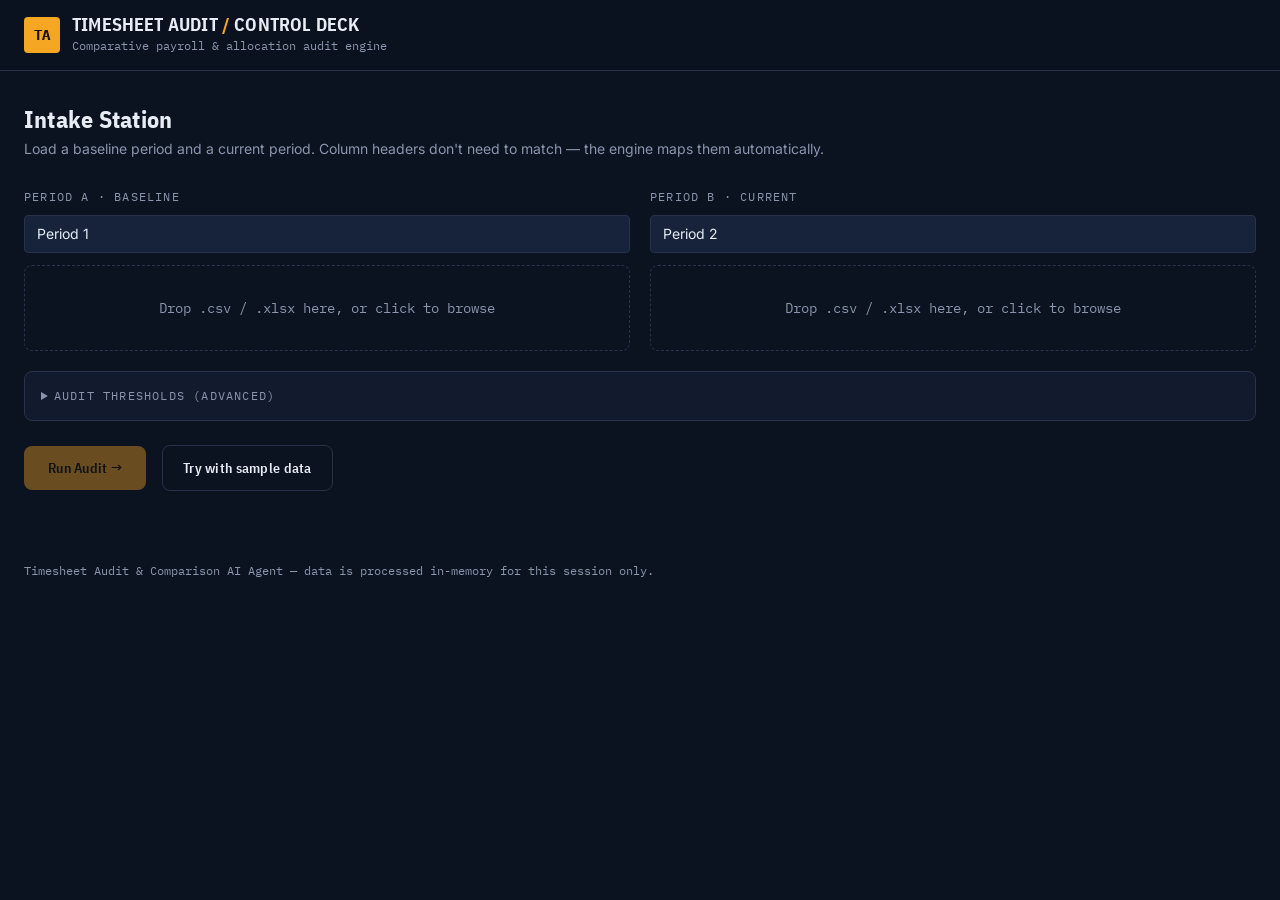
<file: frontend/index.html>
<!DOCTYPE html>
<html lang="en">
<head>
<meta charset="UTF-8" />
<meta name="viewport" content="width=device-width, initial-scale=1.0" />
<title>Timesheet Audit &amp; Comparison — Control Deck</title>
<link rel="stylesheet" href="tailwind.css" />
<link rel="preconnect" href="https://fonts.googleapis.com">
<link href="https://fonts.googleapis.com/css2?family=IBM+Plex+Sans+Condensed:wght@500;600;700&family=IBM+Plex+Mono:wght@400;500;600&family=Inter:wght@400;500;600;700&display=swap" rel="stylesheet">
<style>
  /* Defensive fallback: guarantees show/hide logic works even if the
     compiled stylesheet somehow fails to load in a given environment. */
  .hidden{ display:none !important; }

  :root{
    --ink:#0B1220;
    --panel:#121B2E;
    --panel-alt:#17233B;
    --hairline:#28324A;
    --text:#E8ECF4;
    --muted:#8B96AE;
    --amber:#F5A623;
    --danger:#EF5350;
    --success:#34D399;
    --info:#5B8DEF;
  }
  html,body{background:var(--ink); color:var(--text); font-family:'Inter',sans-serif;}
  .font-display{font-family:'IBM Plex Sans Condensed',sans-serif; letter-spacing:0.01em;}
  .font-mono{font-family:'IBM Plex Mono',monospace;}
  ::-webkit-scrollbar{width:10px; height:10px;}
  ::-webkit-scrollbar-track{background:var(--ink);}
  ::-webkit-scrollbar-thumb{background:var(--hairline); border-radius:6px;}

  .panel{background:var(--panel); border:1px solid var(--hairline);}
  .panel-alt{background:var(--panel-alt);}

  /* Signature element: audit "stamp" badges for severity / status,
     rendered like an ink-stamped ledger mark. */
  .stamp{
    display:inline-flex; align-items:center; gap:.35rem;
    font-family:'IBM Plex Mono',monospace; font-size:0.68rem; font-weight:600;
    letter-spacing:0.08em; text-transform:uppercase;
    padding:.18rem .55rem; border-radius:3px; border:1.5px solid currentColor;
    transform:rotate(-2deg);
    background:color-mix(in srgb, currentColor 10%, transparent);
    white-space:nowrap;
  }
  .stamp.stamp-flat{ transform:none; }
  .stamp-high{ color:var(--danger); }
  .stamp-medium{ color:var(--amber); }
  .stamp-low{ color:var(--info); }
  .stamp-new{ color:var(--success); }
  .stamp-out{ color:var(--danger); }
  .stamp-neutral{ color:var(--info); }

  .tab-btn{
    font-family:'IBM Plex Sans Condensed',sans-serif; font-weight:600; font-size:0.85rem;
    letter-spacing:0.03em; text-transform:uppercase;
    padding:.6rem 1.1rem; color:var(--muted); border-bottom:2px solid transparent;
    transition:all .15s ease; white-space:nowrap;
  }
  .tab-btn:hover{ color:var(--text); }
  .tab-btn.active{ color:var(--amber); border-bottom-color:var(--amber); }

  .ledger-row:hover{ background:rgba(255,255,255,0.02); }
  .ledger-th{
    font-family:'IBM Plex Mono',monospace; font-size:0.68rem; letter-spacing:0.08em;
    text-transform:uppercase; color:var(--muted); cursor:pointer; user-select:none;
    white-space:nowrap;
  }
  .ledger-th:hover{ color:var(--text); }

  .drop-slot{
    border:1.5px dashed var(--hairline); transition:all .15s ease; cursor:pointer;
  }
  .drop-slot:hover, .drop-slot.drag-over{ border-color:var(--amber); background:rgba(245,166,35,0.04); }
  .drop-slot.filled{ border-style:solid; border-color:var(--success); }

  .metric-card{ background:var(--panel); border:1px solid var(--hairline); }
  .metric-value{ font-family:'IBM Plex Mono',monospace; font-weight:600; }

  .glow-dot{
    width:7px; height:7px; border-radius:50%; background:var(--success);
    box-shadow:0 0 8px var(--success); animation:pulse 2s infinite;
  }
  @keyframes pulse{ 0%,100%{opacity:1;} 50%{opacity:.4;} }

  .fade-in{ animation:fadeIn .25s ease; }
  @keyframes fadeIn{ from{opacity:0; transform:translateY(4px);} to{opacity:1; transform:translateY(0);} }

  .btn-primary{
    background:var(--amber); color:#1a1206; font-weight:600; font-family:'IBM Plex Sans Condensed',sans-serif;
    letter-spacing:0.02em; transition:all .15s ease;
  }
  .btn-primary:hover{ filter:brightness(1.08); transform:translateY(-1px); }
  .btn-primary:disabled{ opacity:.4; cursor:not-allowed; transform:none; }

  .btn-ghost{
    border:1px solid var(--hairline); color:var(--text); transition:all .15s ease;
    font-family:'IBM Plex Sans Condensed',sans-serif; font-weight:600; letter-spacing:0.02em;
  }
  .btn-ghost:hover{ border-color:var(--amber); color:var(--amber); }

  .chat-bubble-q{ background:var(--panel-alt); border:1px solid var(--hairline); }
  .chat-bubble-a{ background:rgba(245,166,35,0.06); border:1px solid rgba(245,166,35,0.25); }

  input[type=text], input[type=number]{
    background:var(--panel-alt); border:1px solid var(--hairline); color:var(--text);
  }
  input[type=text]:focus, input[type=number]:focus{ outline:none; border-color:var(--amber); }
  input[type=text]::placeholder{ color:var(--muted); }

  .skeleton{ background:linear-gradient(90deg, var(--panel-alt) 25%, var(--hairline) 50%, var(--panel-alt) 75%); background-size:200% 100%; animation:shimmer 1.4s infinite; }
  @keyframes shimmer{ 0%{background-position:200% 0;} 100%{background-position:-200% 0;} }

  a:focus-visible, button:focus-visible, input:focus-visible{ outline:2px solid var(--amber); outline-offset:2px; }
</style>
</head>
<body class="min-h-screen">

<!-- ============================== TOP BAR ============================== -->
<header class="border-b sticky top-0 z-40" style="border-color:var(--hairline); background:rgba(11,18,32,0.92); backdrop-filter:blur(8px);">
  <div class="max-w-7xl mx-auto px-6 py-4 flex items-center justify-between">
    <div class="flex items-center gap-3">
      <div class="w-9 h-9 rounded flex items-center justify-center font-mono text-sm font-bold" style="background:var(--amber); color:#1a1206;">TA</div>
      <div>
        <h1 class="font-display text-lg font-bold leading-none tracking-wide">TIMESHEET AUDIT <span style="color:var(--amber)">/</span> CONTROL DECK</h1>
        <p class="text-xs font-mono mt-1" style="color:var(--muted)">Comparative payroll &amp; allocation audit engine</p>
      </div>
    </div>
    <div id="sessionIndicator" class="hidden items-center gap-2 text-xs font-mono" style="color:var(--muted)">
      <span class="glow-dot"></span>
      <span id="sessionLabel">No audit loaded</span>
      <button id="newAuditBtn" class="btn-ghost px-3 py-1.5 rounded ml-3 text-xs">New Audit</button>
    </div>
  </div>
</header>

<main class="max-w-7xl mx-auto px-6 py-8">

  <!-- ============================== INTAKE STATION ============================== -->
  <section id="intakeSection">
    <div class="mb-6">
      <h2 class="font-display text-2xl font-bold">Intake Station</h2>
      <p class="text-sm mt-1" style="color:var(--muted)">Load a baseline period and a current period. Column headers don't need to match — the engine maps them automatically.</p>
    </div>

    <form id="uploadForm">
      <div class="grid md:grid-cols-2 gap-5">
        <!-- Period A slot -->
        <div>
          <label class="font-mono text-xs uppercase tracking-widest" style="color:var(--muted)">Period A · Baseline</label>
          <input type="text" id="period1_label" value="Period 1" class="w-full mt-2 mb-3 px-3 py-2 rounded text-sm" />
          <div id="slot1" class="drop-slot rounded-lg p-8 text-center">
            <input type="file" id="period1_file" accept=".csv,.xlsx,.xls" class="hidden" />
            <div class="pointer-events-none">
              <p class="font-mono text-sm" id="slot1Text" style="color:var(--muted)">Drop .csv / .xlsx here, or click to browse</p>
            </div>
          </div>
        </div>
        <!-- Period B slot -->
        <div>
          <label class="font-mono text-xs uppercase tracking-widest" style="color:var(--muted)">Period B · Current</label>
          <input type="text" id="period2_label" value="Period 2" class="w-full mt-2 mb-3 px-3 py-2 rounded text-sm" />
          <div id="slot2" class="drop-slot rounded-lg p-8 text-center">
            <input type="file" id="period2_file" accept=".csv,.xlsx,.xls" class="hidden" />
            <div class="pointer-events-none">
              <p class="font-mono text-sm" id="slot2Text" style="color:var(--muted)">Drop .csv / .xlsx here, or click to browse</p>
            </div>
          </div>
        </div>
      </div>

      <!-- Advanced threshold config -->
      <details class="mt-5 panel rounded-lg p-4">
        <summary class="font-mono text-xs uppercase tracking-widest cursor-pointer" style="color:var(--muted)">Audit thresholds (advanced)</summary>
        <div class="grid sm:grid-cols-4 gap-4 mt-4">
          <div>
            <label class="text-xs font-mono" style="color:var(--muted)">Max hours / period</label>
            <input type="number" id="max_reasonable_hours" value="80" class="w-full mt-1 px-2 py-1.5 rounded text-sm" />
          </div>
          <div>
            <label class="text-xs font-mono" style="color:var(--muted)">Min hours / period</label>
            <input type="number" id="min_reasonable_hours" value="10" class="w-full mt-1 px-2 py-1.5 rounded text-sm" />
          </div>
          <div>
            <label class="text-xs font-mono" style="color:var(--muted)">Max hours / day</label>
            <input type="number" id="max_single_day_hours" value="16" class="w-full mt-1 px-2 py-1.5 rounded text-sm" />
          </div>
          <div>
            <label class="text-xs font-mono" style="color:var(--muted)">Spike/drop threshold %</label>
            <input type="number" id="spike_drop_pct_threshold" value="40" class="w-full mt-1 px-2 py-1.5 rounded text-sm" />
          </div>
        </div>
      </details>

      <div class="flex items-center gap-4 mt-6">
        <button type="submit" id="runAuditBtn" disabled class="btn-primary px-6 py-3 rounded-lg text-sm">Run Audit →</button>
        <button type="button" id="loadSampleBtn" class="btn-ghost px-5 py-3 rounded-lg text-sm">Try with sample data</button>
        <span id="uploadError" class="text-sm hidden" style="color:var(--danger)"></span>
      </div>
    </form>
  </section>

  <!-- ============================== LOADING STATE ============================== -->
  <section id="loadingSection" class="hidden mt-10">
    <div class="space-y-3">
      <div class="skeleton h-24 rounded-lg"></div>
      <div class="skeleton h-64 rounded-lg"></div>
    </div>
    <p class="text-center font-mono text-sm mt-4" style="color:var(--muted)">Running comparison engine…</p>
  </section>

  <!-- ============================== DASHBOARD (post-upload) ============================== -->
  <section id="dashboardSection" class="hidden mt-2 fade-in">

    <!-- Column mapping transparency strip -->
    <div id="mappingStrip" class="panel rounded-lg px-4 py-3 mb-6 text-xs font-mono flex flex-wrap gap-x-6 gap-y-1" style="color:var(--muted)"></div>

    <!-- Metric strip -->
    <div id="metricStrip" class="grid grid-cols-2 md:grid-cols-3 lg:grid-cols-6 gap-3 mb-8"></div>

    <!-- Tabs -->
    <div class="border-b flex gap-1 overflow-x-auto" style="border-color:var(--hairline)">
      <button class="tab-btn active" data-tab="overview">Overview</button>
      <button class="tab-btn" data-tab="new_hires">New Hires</button>
      <button class="tab-btn" data-tab="departures">Departures</button>
      <button class="tab-btn" data-tab="reassignments">Reassignments</button>
      <button class="tab-btn" data-tab="anomalies">Anomalies</button>
      <button class="tab-btn" data-tab="employees_curr">Employees (Current)</button>
    </div>

    <!-- Tab toolbar: search + export -->
    <div class="flex flex-wrap items-center justify-between gap-3 mt-4 mb-3">
      <input type="text" id="tableSearch" placeholder="Search this table…" class="px-3 py-2 rounded text-sm w-64 max-w-full" />
      <div class="flex gap-2">
        <button id="exportCsvBtn" class="btn-ghost px-4 py-2 rounded text-xs">Export CSV</button>
        <button id="exportPdfBtn" class="btn-ghost px-4 py-2 rounded text-xs">Export Full PDF Report</button>
      </div>
    </div>

    <!-- Table panel -->
    <div class="panel rounded-lg overflow-hidden">
      <div class="overflow-x-auto">
        <table class="w-full text-sm">
          <thead>
            <tr id="tableHead" class="border-b" style="border-color:var(--hairline)"></tr>
          </thead>
          <tbody id="tableBody"></tbody>
        </table>
      </div>
      <div id="tableEmpty" class="hidden text-center py-12 font-mono text-sm" style="color:var(--muted)"></div>
    </div>

    <!-- Pagination -->
    <div class="flex items-center justify-between mt-4 text-xs font-mono" style="color:var(--muted)">
      <span id="paginationInfo"></span>
      <div class="flex gap-2">
        <button id="prevPageBtn" class="btn-ghost px-3 py-1.5 rounded">← Prev</button>
        <button id="nextPageBtn" class="btn-ghost px-3 py-1.5 rounded">Next →</button>
      </div>
    </div>

    <!-- ============================== QUERY DECK ============================== -->
    <div class="mt-12">
      <h3 class="font-display text-xl font-bold mb-1">Ask the Ledger</h3>
      <p class="text-sm mb-4" style="color:var(--muted)">Ask a question about the audit in plain English — e.g. "Why did Evelyn Brooks's hours drop?" or "Show employees on Project P-100".</p>

      <div id="chatFeed" class="space-y-3 mb-4 max-h-96 overflow-y-auto pr-1"></div>

      <form id="queryForm" class="flex gap-3">
        <input type="text" id="queryInput" placeholder="Type your question…" class="flex-1 px-4 py-3 rounded-lg text-sm" />
        <button type="submit" class="btn-primary px-6 py-3 rounded-lg text-sm">Ask</button>
      </form>
      <div class="flex flex-wrap gap-2 mt-3">
        <button class="suggestion-chip btn-ghost px-3 py-1 rounded-full text-xs">Who are the new hires?</button>
        <button class="suggestion-chip btn-ghost px-3 py-1 rounded-full text-xs">Give me a summary</button>
        <button class="suggestion-chip btn-ghost px-3 py-1 rounded-full text-xs">What anomalies were found?</button>
        <button class="suggestion-chip btn-ghost px-3 py-1 rounded-full text-xs">Which employees left?</button>
      </div>
    </div>
  </section>
</main>

<footer class="max-w-7xl mx-auto px-6 py-10 text-xs font-mono" style="color:var(--muted)">
  Timesheet Audit &amp; Comparison AI Agent — data is processed in-memory for this session only.
</footer>

<script>
/* ==========================================================================
   CONFIG
   ========================================================================== */
// Same-origin by default (works when FastAPI serves this file directly).
// Override by setting window.API_BASE before this script runs if the
// frontend is hosted separately from the backend.
const API_BASE = window.API_BASE || '';

/* ==========================================================================
   STATE
   ========================================================================== */
const state = {
  sessionId: null,
  report: null,
  columnMapping: null,
  activeTab: 'overview',
  search: '',
  sortBy: '',
  sortDir: 'asc',
  page: 1,
  pageSize: 10,
  files: { period1: null, period2: null },
};

const TABLE_COLUMNS = {
  new_hires: [
    { key: 'employee_name', label: 'Employee' },
    { key: 'hours_in_first_period', label: 'Hours (First Seen)' },
    { key: 'primary_sales_rep', label: 'Sales Rep' },
  ],
  departures: [
    { key: 'employee_name', label: 'Employee' },
    { key: 'hours_in_final_period', label: 'Hours (Last Seen)' },
    { key: 'primary_sales_rep', label: 'Sales Rep' },
  ],
  reassignments: [
    { key: 'employee_name', label: 'Employee' },
    { key: 'previous_projects', label: 'Previous Project(s)' },
    { key: 'current_projects', label: 'Current Project(s)' },
    { key: 'previous_sales_reps', label: 'Previous Rep(s)' },
    { key: 'current_sales_reps', label: 'Current Rep(s)' },
  ],
  anomalies: [
    { key: 'severity', label: 'Severity' },
    { key: 'type', label: 'Type' },
    { key: 'employee_name', label: 'Employee' },
    { key: 'period', label: 'Period' },
    { key: 'detail', label: 'Detail' },
  ],
  employees_curr: [
    { key: 'employee_name', label: 'Employee' },
    { key: 'total_hours', label: 'Hours (This Week)' },
    { key: 'hours_prev', label: 'Hours (Last Week)' },
    { key: 'total_pto', label: 'PTO Hours' },
    { key: 'sales_reps', label: 'Sales Rep(s)' },
    { key: 'entry_count', label: 'Entries' },
  ],
};

/* ==========================================================================
   FILE UPLOAD UI
   ========================================================================== */
function setupDropSlot(slotId, inputId, textId, fileKey) {
  const slot = document.getElementById(slotId);
  const input = document.getElementById(inputId);
  const text = document.getElementById(textId);

  slot.addEventListener('click', () => input.click());
  slot.addEventListener('dragover', (e) => { e.preventDefault(); slot.classList.add('drag-over'); });
  slot.addEventListener('dragleave', () => slot.classList.remove('drag-over'));
  slot.addEventListener('drop', (e) => {
    e.preventDefault();
    slot.classList.remove('drag-over');
    if (e.dataTransfer.files.length) {
      input.files = e.dataTransfer.files;
      handleFileChosen();
    }
  });
  input.addEventListener('change', handleFileChosen);

  function handleFileChosen() {
    const file = input.files[0];
    if (!file) return;
    state.files[fileKey] = file;
    text.textContent = `✓ ${file.name}`;
    slot.classList.add('filled');
    updateRunButtonState();
  }
}
setupDropSlot('slot1', 'period1_file', 'slot1Text', 'period1');
setupDropSlot('slot2', 'period2_file', 'slot2Text', 'period2');

function updateRunButtonState() {
  document.getElementById('runAuditBtn').disabled = !(state.files.period1 && state.files.period2);
}

/* ==========================================================================
   SAMPLE DATA (lets a user try the tool instantly, no files needed)
   ========================================================================== */
function csvToFile(csvText, filename) {
  return new File([csvText], filename, { type: 'text/csv' });
}

const SAMPLE_P1_CSV = `Employee Name,Work Date,Project,Sales Rep,Hours,PTO Hours
Alice Johnson,2026-08-03,P-100,Mark Reyes,8,0
Alice Johnson,2026-08-04,P-100,Mark Reyes,8,0
Bob Smith,2026-08-03,P-100,Mark Reyes,7.8,0
Bob Smith,2026-08-04,P-100,Mark Reyes,8,0
Carla Diaz,2026-08-03,P-200,Nina Patel,8,0
David Kim,2026-08-03,P-200,Nina Patel,8,0
Evelyn Brooks,2026-08-03,P-300,Mark Reyes,8,0
Evelyn Brooks,2026-08-04,P-300,Mark Reyes,7.9,0
Frank Ortiz,2026-08-03,P-100,Nina Patel,8,0
Grace Lin,2026-08-03,P-400,Sam Cole,8,0
Henry Adams,2026-08-03,P-300,Sam Cole,8,0
Isabel Cruz,2026-08-03,P-200,Nina Patel,8,0
Jack Turner,2026-08-03,P-400,Sam Cole,8,0
Jack Turner,2026-08-07,P-400,Sam Cole,20,0`;

const SAMPLE_P2_CSV = `Emp Name,Entry Date,Proj Code,Account Rep,Hrs Worked,Leave Hours
Alice Johnson,2026-08-10,P-100,Mark Reyes,8.2,0
Alice Johnson,2026-08-10,P-100,Mark Reyes,8,0
Alice Johnson,2026-08-10,P-100,Mark Reyes,8,0
Bob Smith,2026-08-11,P-100,Mark Reyes,7.8,0
Bob Smith,2026-08-11,P-100,Mark Reyes,9,0
Bob Smith,2026-08-11,P-100,Mark Reyes,4,0
Carla Diaz,2026-08-10,P-200,Nina Patel,8,0
David Kim,2026-08-10,P-200,Nina Patel,8,0
Evelyn Brooks,2026-08-10,P-300,Mark Reyes,2.4,0
Evelyn Brooks,2026-08-11,P-300,Mark Reyes,2.1,0
Frank Ortiz,2026-08-10,P-500,Sam Cole,8,0
Grace Lin,2026-08-12,,Sam Cole,6,0
Grace Lin,2026-08-10,P-400,Sam Cole,8,0
Henry Adams,2026-08-10,P-300,Sam Cole,8,0
Isabel Cruz,2026-08-10,P-200,Nina Patel,8,0
Karen Wu,2026-08-10,P-400,Sam Cole,8,0`;

document.getElementById('loadSampleBtn').addEventListener('click', () => {
  state.files.period1 = csvToFile(SAMPLE_P1_CSV, 'sample_period1.csv');
  state.files.period2 = csvToFile(SAMPLE_P2_CSV, 'sample_period2.csv');
  document.getElementById('slot1Text').textContent = '✓ sample_period1.csv';
  document.getElementById('slot2Text').textContent = '✓ sample_period2.csv';
  document.getElementById('slot1').classList.add('filled');
  document.getElementById('slot2').classList.add('filled');
  document.getElementById('period1_label').value = 'Aug 3–7 Week';
  document.getElementById('period2_label').value = 'Aug 10–14 Week';
  updateRunButtonState();
  document.getElementById('uploadForm').requestSubmit();
});

/* ==========================================================================
   UPLOAD / RUN AUDIT
   ========================================================================== */
document.getElementById('uploadForm').addEventListener('submit', async (e) => {
  e.preventDefault();
  const errorEl = document.getElementById('uploadError');
  errorEl.classList.add('hidden');

  document.getElementById('intakeSection').classList.add('hidden');
  document.getElementById('loadingSection').classList.remove('hidden');

  const formData = new FormData();
  formData.append('period1_file', state.files.period1);
  formData.append('period2_file', state.files.period2);
  formData.append('period1_label', document.getElementById('period1_label').value || 'Period 1');
  formData.append('period2_label', document.getElementById('period2_label').value || 'Period 2');
  formData.append('max_reasonable_hours', document.getElementById('max_reasonable_hours').value);
  formData.append('min_reasonable_hours', document.getElementById('min_reasonable_hours').value);
  formData.append('max_single_day_hours', document.getElementById('max_single_day_hours').value);
  formData.append('spike_drop_pct_threshold', document.getElementById('spike_drop_pct_threshold').value);

  try {
    const res = await fetch(`${API_BASE}/api/upload`, { method: 'POST', body: formData });
    const data = await res.json();
    if (!res.ok) throw new Error(data.detail || 'Upload failed.');

    state.sessionId = data.session_id;
    state.report = data.report;
    state.columnMapping = data.column_mapping;

    renderDashboard();
    document.getElementById('loadingSection').classList.add('hidden');
    document.getElementById('dashboardSection').classList.remove('hidden');

    const indicator = document.getElementById('sessionIndicator');
    indicator.classList.remove('hidden');
    indicator.classList.add('flex');
    document.getElementById('sessionLabel').textContent =
      `${data.report.summary.label_prev} vs ${data.report.summary.label_curr}`;

  } catch (err) {
    document.getElementById('loadingSection').classList.add('hidden');
    document.getElementById('intakeSection').classList.remove('hidden');
    errorEl.textContent = err.message;
    errorEl.classList.remove('hidden');
  }
});

document.getElementById('newAuditBtn').addEventListener('click', () => {
  if (state.sessionId) {
    fetch(`${API_BASE}/api/session/${state.sessionId}`, { method: 'DELETE' }).catch(() => {});
  }
  window.location.reload();
});

/* ==========================================================================
   DASHBOARD RENDER
   ========================================================================== */
function renderDashboard() {
  renderMappingStrip();
  renderMetrics();
  renderTab();
}

function renderMappingStrip() {
  const cm = state.columnMapping;
  const el = document.getElementById('mappingStrip');
  const fmt = (label, mapping) => {
    const pairs = Object.entries(mapping).map(([std, src]) => `${std}←"${src}"`).join('  ');
    return `<span><span style="color:var(--text)">${label}:</span> ${pairs || '—'}</span>`;
  };
  el.innerHTML = `<span style="color:var(--amber)">COLUMN MAP</span>` +
    fmt(state.report.summary.label_prev, cm.period1) +
    fmt(state.report.summary.label_curr, cm.period2);
}

function metricCard(label, value, accentVar, sub) {
  return `
    <div class="metric-card rounded-lg p-4">
      <p class="text-xs font-mono uppercase tracking-widest" style="color:var(--muted)">${label}</p>
      <p class="metric-value text-2xl mt-1" style="color:${accentVar}">${value}</p>
      ${sub ? `<p class="text-xs font-mono mt-1" style="color:var(--muted)">${sub}</p>` : ''}
    </div>`;
}

function renderMetrics() {
  const s = state.report.summary;
  const deltaColor = s.hours_delta < 0 ? 'var(--danger)' : s.hours_delta > 0 ? 'var(--success)' : 'var(--text)';
  const headcountDelta = s.active_headcount_curr - s.active_headcount_prev;
  const html = [
    metricCard('Total Hours (Current)', s.total_hours_curr.toLocaleString(), 'var(--text)', `${s.total_hours_prev.toLocaleString()}h prior`),
    metricCard('Hours Δ', `${s.hours_delta > 0 ? '+' : ''}${s.hours_delta}h`, deltaColor, `${s.hours_delta_pct > 0 ? '+' : ''}${s.hours_delta_pct}%`),
    metricCard('Active Headcount', s.active_headcount_curr, 'var(--text)', `${headcountDelta > 0 ? '+' : ''}${headcountDelta} vs prior`),
    metricCard('New Hires', s.new_hire_count, 'var(--success)'),
    metricCard('Departures', s.departure_count, 'var(--danger)'),
    metricCard('Flagged Anomalies', s.anomaly_count, 'var(--amber)', `${s.anomaly_severity_counts.high} high · ${s.anomaly_severity_counts.medium} med`),
  ].join('');
  document.getElementById('metricStrip').innerHTML = html;
}

/* ==========================================================================
   TABS
   ========================================================================== */
document.querySelectorAll('.tab-btn').forEach(btn => {
  btn.addEventListener('click', () => {
    document.querySelectorAll('.tab-btn').forEach(b => b.classList.remove('active'));
    btn.classList.add('active');
    state.activeTab = btn.dataset.tab;
    state.page = 1;
    state.sortBy = '';
    state.search = '';
    document.getElementById('tableSearch').value = '';
    renderTab();
  });
});

function renderTab() {
  if (state.activeTab === 'overview') {
    renderOverviewTab();
  } else {
    renderDataTable();
  }
}

function renderOverviewTab() {
  const s = state.report.summary;
  document.getElementById('tableHead').innerHTML = '';
  document.getElementById('paginationInfo').textContent = '';
  document.getElementById('prevPageBtn').style.visibility = 'hidden';
  document.getElementById('nextPageBtn').style.visibility = 'hidden';
  document.getElementById('tableEmpty').classList.add('hidden');

  const rows = [
    ['Baseline period', s.label_prev],
    ['Current period', s.label_curr],
    ['Total hours — baseline', s.total_hours_prev],
    ['Total hours — current', s.total_hours_curr],
    ['Net hours change', `${s.hours_delta} (${s.hours_delta_pct}%)`],
    ['Headcount — baseline', s.active_headcount_prev],
    ['Headcount — current', s.active_headcount_curr],
    ['Retained employees', s.retained_count],
    ['New hires', s.new_hire_count],
    ['Departures', s.departure_count],
    ['Project / rep reassignments', s.reassignment_count],
    ['Total flagged anomalies', s.anomaly_count],
    ['— High severity', s.anomaly_severity_counts.high],
    ['— Medium severity', s.anomaly_severity_counts.medium],
    ['— Low severity', s.anomaly_severity_counts.low],
  ];
  document.getElementById('tableBody').innerHTML = rows.map(([k, v]) => `
    <tr class="ledger-row border-b" style="border-color:var(--hairline)">
      <td class="px-4 py-3 text-sm" style="color:var(--muted)">${k}</td>
      <td class="px-4 py-3 text-sm font-mono">${v}</td>
    </tr>`).join('');
}

/* ==========================================================================
   DATA TABLE (search / sort / paginate via backend)
   ========================================================================== */
async function renderDataTable() {
  document.getElementById('prevPageBtn').style.visibility = 'visible';
  document.getElementById('nextPageBtn').style.visibility = 'visible';

  const params = new URLSearchParams({
    search: state.search,
    sort_by: state.sortBy,
    sort_dir: state.sortDir,
    page: state.page,
    page_size: state.pageSize,
  });

  const res = await fetch(`${API_BASE}/api/table/${state.sessionId}/${state.activeTab}?${params}`);
  const data = await res.json();

  const cols = TABLE_COLUMNS[state.activeTab];
  document.getElementById('tableHead').innerHTML = cols.map(c => `
    <th class="ledger-th px-4 py-3 text-left" data-key="${c.key}">
      ${c.label} ${state.sortBy === c.key ? (state.sortDir === 'asc' ? '↑' : '↓') : ''}
    </th>`).join('');

  document.querySelectorAll('#tableHead th').forEach(th => {
    th.addEventListener('click', () => {
      const key = th.dataset.key;
      if (state.sortBy === key) {
        state.sortDir = state.sortDir === 'asc' ? 'desc' : 'asc';
      } else {
        state.sortBy = key;
        state.sortDir = 'asc';
      }
      renderDataTable();
    });
  });

  const emptyEl = document.getElementById('tableEmpty');
  if (data.rows.length === 0) {
    document.getElementById('tableBody').innerHTML = '';
    emptyEl.textContent = state.search
      ? `No results match "${state.search}".`
      : `No records in this category — nothing to report.`;
    emptyEl.classList.remove('hidden');
  } else {
    emptyEl.classList.add('hidden');
    document.getElementById('tableBody').innerHTML = data.rows.map(row => `
      <tr class="ledger-row border-b" style="border-color:var(--hairline)">
        ${cols.map(c => `<td class="px-4 py-3 text-sm align-top">${formatCell(state.activeTab, c.key, row[c.key])}</td>`).join('')}
      </tr>`).join('');
  }

  const info = document.getElementById('paginationInfo');
  info.textContent = data.total === 0
    ? 'Showing 0 of 0'
    : `Showing ${(data.page - 1) * data.page_size + 1}–${Math.min(data.page * data.page_size, data.total)} of ${data.total}`;

  document.getElementById('prevPageBtn').disabled = data.page <= 1;
  document.getElementById('nextPageBtn').disabled = data.page >= data.total_pages;
}

function formatCell(tab, key, value) {
  if (value === null || value === undefined || value === '') return '<span style="color:var(--muted)">—</span>';
  if (Array.isArray(value)) {
    return value.length ? value.map(v => `<span class="stamp stamp-flat stamp-neutral">${escapeHtml(v)}</span>`).join(' ') : '<span style="color:var(--muted)">—</span>';
  }
  if (tab === 'anomalies' && key === 'severity') {
    return `<span class="stamp stamp-${value}">${value}</span>`;
  }
  if (tab === 'anomalies' && key === 'type') {
    return `<span class="font-mono text-xs" style="color:var(--muted)">${escapeHtml(value)}</span>`;
  }
  if (typeof value === 'number') {
    return `<span class="font-mono">${value}</span>`;
  }
  return escapeHtml(String(value));
}

function escapeHtml(str) {
  const div = document.createElement('div');
  div.textContent = str;
  return div.innerHTML;
}

let searchDebounce;
document.getElementById('tableSearch').addEventListener('input', (e) => {
  clearTimeout(searchDebounce);
  searchDebounce = setTimeout(() => {
    state.search = e.target.value;
    state.page = 1;
    if (state.activeTab !== 'overview') renderDataTable();
  }, 250);
});

document.getElementById('prevPageBtn').addEventListener('click', () => {
  if (state.page > 1) { state.page--; renderDataTable(); }
});
document.getElementById('nextPageBtn').addEventListener('click', () => {
  state.page++; renderDataTable();
});

/* ==========================================================================
   EXPORTS
   ========================================================================== */
document.getElementById('exportCsvBtn').addEventListener('click', () => {
  if (state.activeTab === 'overview') {
    alert('Select a specific table tab (New Hires, Anomalies, etc.) to export as CSV.');
    return;
  }
  window.open(`${API_BASE}/api/export/csv/${state.sessionId}?table=${state.activeTab}`, '_blank');
});

document.getElementById('exportPdfBtn').addEventListener('click', () => {
  window.open(`${API_BASE}/api/export/pdf/${state.sessionId}`, '_blank');
});

/* ==========================================================================
   QUERY DECK
   ========================================================================== */
function addChatBubble(role, text) {
  const feed = document.getElementById('chatFeed');
  const bubble = document.createElement('div');
  bubble.className = `fade-in rounded-lg px-4 py-3 text-sm ${role === 'q' ? 'chat-bubble-q' : 'chat-bubble-a'}`;
  bubble.style.maxWidth = '90%';
  if (role === 'q') {
    bubble.innerHTML = `<span class="font-mono text-xs" style="color:var(--muted)">YOU</span><p class="mt-1">${escapeHtml(text)}</p>`;
  } else {
    bubble.style.marginLeft = 'auto';
    bubble.innerHTML = `<span class="font-mono text-xs" style="color:var(--amber)">LEDGER</span><p class="mt-1">${escapeHtml(text)}</p>`;
    bubble.style.textAlign = 'right';
  }
  feed.appendChild(bubble);
  feed.scrollTop = feed.scrollHeight;
}

async function askQuestion(question) {
  if (!question.trim()) return;
  addChatBubble('q', question);
  document.getElementById('queryInput').value = '';

  try {
    const res = await fetch(`${API_BASE}/api/query`, {
      method: 'POST',
      headers: { 'Content-Type': 'application/json' },
      body: JSON.stringify({ session_id: state.sessionId, question }),
    });
    const data = await res.json();
    addChatBubble('a', data.answer);
  } catch (err) {
    addChatBubble('a', 'Something went wrong reaching the audit engine. Please try again.');
  }
}

document.getElementById('queryForm').addEventListener('submit', (e) => {
  e.preventDefault();
  askQuestion(document.getElementById('queryInput').value);
});

document.querySelectorAll('.suggestion-chip').forEach(chip => {
  chip.addEventListener('click', () => askQuestion(chip.textContent));
});
</script>
</body>
</html>
</file>
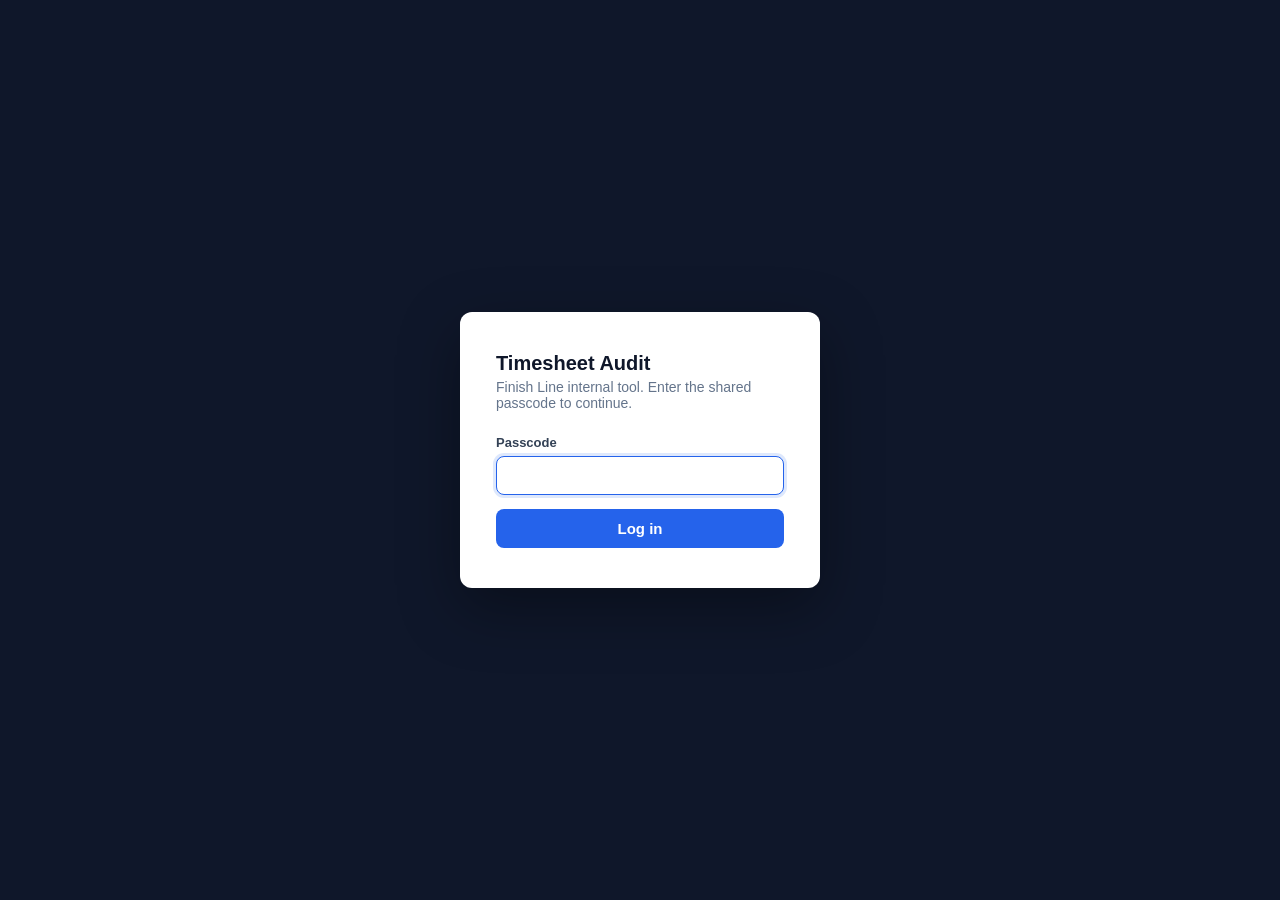
<file: frontend/login.html>
<!DOCTYPE html>
<html lang="en">
<head>
<meta charset="UTF-8" />
<meta name="viewport" content="width=device-width, initial-scale=1.0" />
<title>Finish Line — Timesheet Audit</title>
<style>
  * { box-sizing: border-box; }
  body {
    margin: 0;
    min-height: 100vh;
    display: flex;
    align-items: center;
    justify-content: center;
    font-family: -apple-system, BlinkMacSystemFont, "Segoe UI", Roboto, sans-serif;
    background: #0f172a;
  }
  .card {
    background: #ffffff;
    border-radius: 12px;
    padding: 40px 36px;
    width: 100%;
    max-width: 360px;
    box-shadow: 0 20px 60px rgba(0,0,0,0.35);
  }
  h1 {
    font-size: 20px;
    margin: 0 0 4px;
    color: #0f172a;
  }
  p.sub {
    margin: 0 0 24px;
    font-size: 14px;
    color: #64748b;
  }
  label {
    display: block;
    font-size: 13px;
    font-weight: 600;
    color: #334155;
    margin-bottom: 6px;
  }
  input[type="password"] {
    width: 100%;
    padding: 10px 12px;
    border: 1px solid #cbd5e1;
    border-radius: 8px;
    font-size: 15px;
    margin-bottom: 14px;
  }
  input[type="password"]:focus {
    outline: none;
    border-color: #2563eb;
    box-shadow: 0 0 0 3px rgba(37,99,235,0.15);
  }
  button {
    width: 100%;
    padding: 11px;
    border: none;
    border-radius: 8px;
    background: #2563eb;
    color: #fff;
    font-size: 15px;
    font-weight: 600;
    cursor: pointer;
  }
  button:hover { background: #1d4ed8; }
  button:disabled { background: #94a3b8; cursor: not-allowed; }
  .error {
    color: #dc2626;
    font-size: 13px;
    margin: -6px 0 14px;
    display: none;
  }
</style>
</head>
<body>
  <div class="card">
    <h1>Timesheet Audit</h1>
    <p class="sub">Finish Line internal tool. Enter the shared passcode to continue.</p>
    <form id="loginForm">
      <label for="passcode">Passcode</label>
      <input type="password" id="passcode" name="passcode" autofocus required />
      <div class="error" id="errorMsg">Incorrect passcode. Try again.</div>
      <button type="submit" id="submitBtn">Log in</button>
    </form>
  </div>

  <script>
    const form = document.getElementById('loginForm');
    const errorMsg = document.getElementById('errorMsg');
    const submitBtn = document.getElementById('submitBtn');

    form.addEventListener('submit', async (e) => {
      e.preventDefault();
      errorMsg.style.display = 'none';
      submitBtn.disabled = true;
      submitBtn.textContent = 'Checking...';

      const passcode = document.getElementById('passcode').value;

      try {
        const res = await fetch('/api/login', {
          method: 'POST',
          headers: { 'Content-Type': 'application/json' },
          credentials: 'include',
          body: JSON.stringify({ passcode }),
        });

        if (res.ok) {
          window.location.href = '/';
        } else {
          errorMsg.style.display = 'block';
          submitBtn.disabled = false;
          submitBtn.textContent = 'Log in';
        }
      } catch (err) {
        errorMsg.textContent = 'Something went wrong. Try again.';
        errorMsg.style.display = 'block';
        submitBtn.disabled = false;
        submitBtn.textContent = 'Log in';
      }
    });
  </script>
</body>
</html>
</file>
